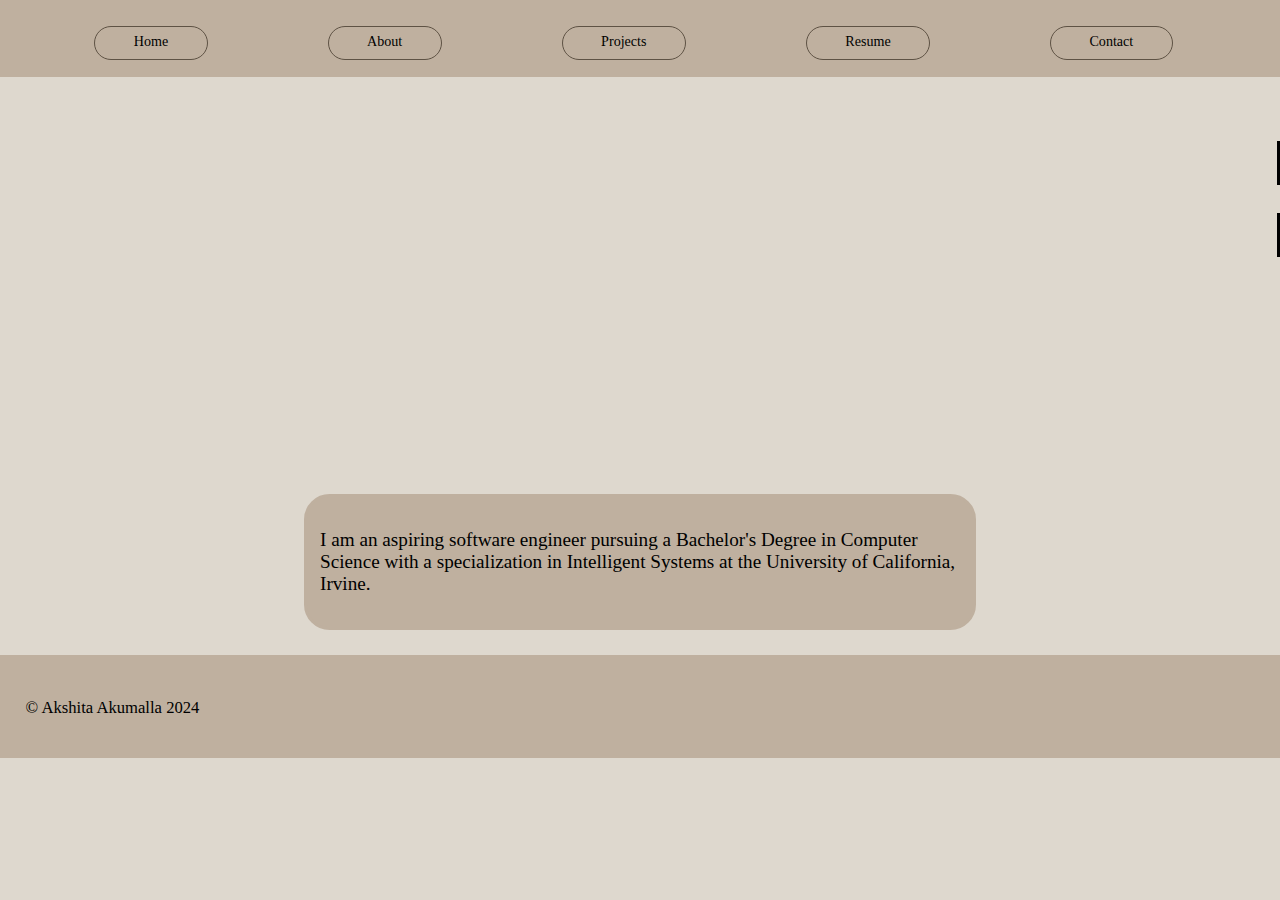
<file: index.html>
<!DOCTYPE html>
<html lang="en">

<head>
  <meta charset="utf-8">
  <meta name="viewport" content="width=device-width">
  <title>Portfolio</title>
  <link href="style.css" rel="stylesheet" type="text/css">
</head>

<body>
  <heading>
  <nav>
    <div class="navigation">
      <a id="home" href="index.html" class = "button"> Home </a>
      <a id = "about" href="about/about.html" class = "button"> About</a>
      <a id = "projects" href="projects/projects.html" class = "button">Projects</a>
      <a id = "resume" href="resume/resume.html" class = "button">Resume</a>
      <a id = "contact" href="contact/contact.html" class = "contact">Contact</a>
    </div>
  </nav>
</heading>
  <div class="text_animationDisplay">
    Hello! I'm Akshita Akumalla!
  </div>
  <div class="text_animationDisplay2">
    Welcome to my portfolio!
  </div>
  <div class="empty-box">
    <img
      id = "my-photo"
      src="my_photo.png"
      alt = ""
     >
  </div>
  <div class="introduction">
    <p id="intro">
      I am an aspiring software engineer pursuing a Bachelor's Degree in Computer Science with a specialization in Intelligent Systems at the University of California, Irvine.
    </p>
  </div>
  <footer>
    <div class="title-footer">
  <p style="color: black; padding-left: 2vw; padding-bottom: 1.5vw; font-size: 1.3vw;">&#169; Akshita Akumalla 2024</p>
    </div>
  </footer>
  
</body>

</html>
</file>
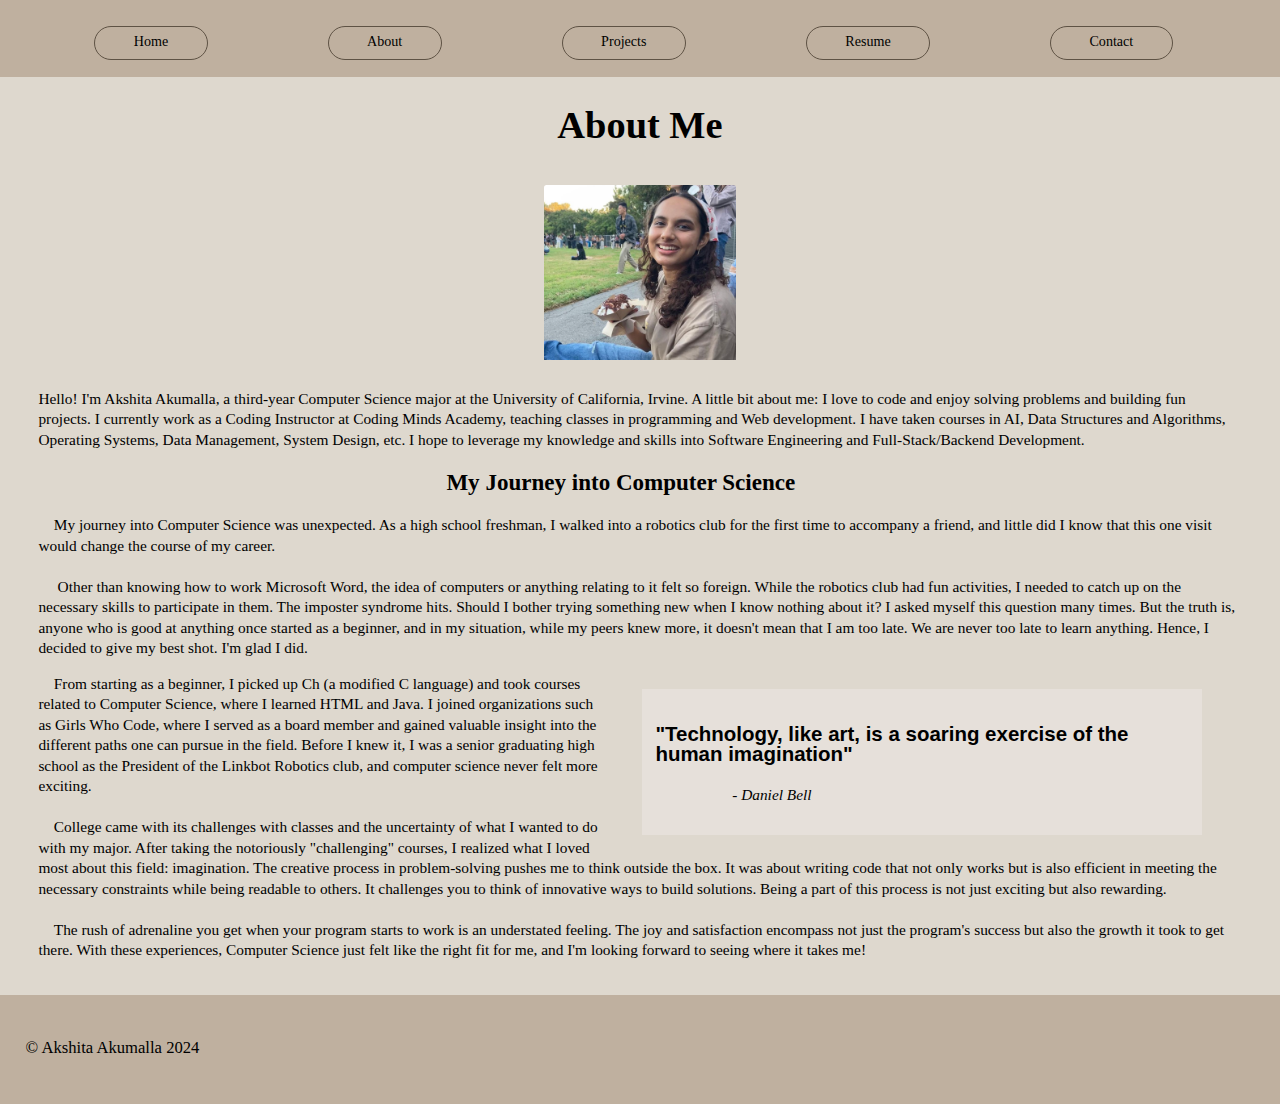
<file: about/about.html>
<!DOCTYPE html>
<html>

<head>
  <meta charset="utf-8">
  <meta name="viewport" content="width=device-width">
  <title>About</title>
  <link href="about.css" rel="stylesheet" type="text/css" />
</head>
<body>
  <heading>
    <nav>
      <div class="navigation">
        <a id="home" href="../index.html" class = "button"> Home </a>
        <a id = "about" href="about.html" class = "button"> About</a>
        <a id = "projects" href="../projects/projects.html" class = "button">Projects</a>
        <a id = "resume" href="../resume/resume.html" class = "button">Resume</a>
        <a id = "contact" href="../contact/contact.html" class = "contact">Contact</a>
      </div>
    </nav>
  </heading>
  <h1> About Me </h1>
  <img
    style = "width: 15vw; display: block; margin: auto; border-radius: 0.2vw; padding-bottom: 1vw;"
    src = "my_photo2.png"
  />
  <div id="introduction" style="padding-left: 3vw; padding-right: 3vw; font-size: 1.2vw;">
    <p class = "text" style="line-height: 1.6vw;"> Hello! I'm Akshita Akumalla, a third-year Computer Science major at the University of California, Irvine. A little bit about me: I love to code and enjoy solving problems and building fun projects. I currently work as a Coding Instructor at Coding Minds Academy, teaching classes in programming and Web development. I have taken courses in AI, Data Structures and Algorithms, Operating Systems, Data Management, System Design, etc. I hope to leverage my knowledge and skills into Software Engineering and Full-Stack/Backend Development.</p>
  </div>
  <div class = "text-container">
  <article>
    <h2> My Journey into Computer Science </h2>
    <section>
      <p> &ensp;&ensp;My journey into Computer Science was unexpected. As a high school freshman, I walked into a robotics club for the first time to accompany a friend, and little did I know that this one visit would change the course of my career. <br><br> &ensp;&ensp; Other than knowing how to work Microsoft Word, the idea of computers or anything relating to it felt so foreign. While the robotics club had fun activities, I needed to catch up on the necessary skills to participate in them. The imposter syndrome hits. Should I bother trying something new when I know nothing about it? I asked myself this question many times. But the truth is, anyone who is good at anything once started as a beginner, and in my situation, while my peers knew more, it doesn't mean that I am too late. We are never too late to learn anything. Hence, I decided to give my best shot. I'm glad I did.</p>
      <div class = "quote-container">
        <aside>
          <blockquote class="bq">
            <p id = "quote">"Technology, like art, is a soaring exercise of the human imagination"</p>
            <p id = "source"> - <em>Daniel Bell</em></p>
          </blockquote>
        </aside>
      </div>
        <p style="padding-bottom: 1.5vw;"> &ensp;&ensp;From starting as a beginner, I picked up Ch (a modified C language) and took courses related to Computer Science, where I learned HTML and Java. I joined organizations such as Girls Who Code, where I served as a board member and gained valuable insight into the different paths one can pursue in the field. Before I knew it, I was a senior graduating high school as the President of the Linkbot Robotics club, and computer science never felt more exciting. <br> <br> &ensp;&ensp;College came with its challenges with classes and the uncertainty of what I wanted to do with my major. After taking the notoriously "challenging" courses, I realized what I loved most about this field: imagination. The creative process in problem-solving pushes me to think outside the box. It was about writing code that not only works but is also efficient in meeting the necessary constraints while being readable to others. It challenges you to think of innovative ways to build solutions. Being a part of this process is not just exciting but also rewarding. <br><br>&ensp;&ensp;The rush of adrenaline you get when your program starts to work is an understated feeling. The joy and satisfaction encompass not just the program's success but also the growth it took to get there. With these experiences, Computer Science just felt like the right fit for me, and I'm looking forward to seeing where it takes me!  </p>
    </section>
  </article>
    </div>
    <footer>
      <div class="about-footer">
    <p style="color: black; padding-left: 2vw; padding-bottom: 1.5vw; font-size: 1.3vw;">&#169; Akshita Akumalla 2024</p>
      </div>
    </footer>

</body>
</html>
</file>
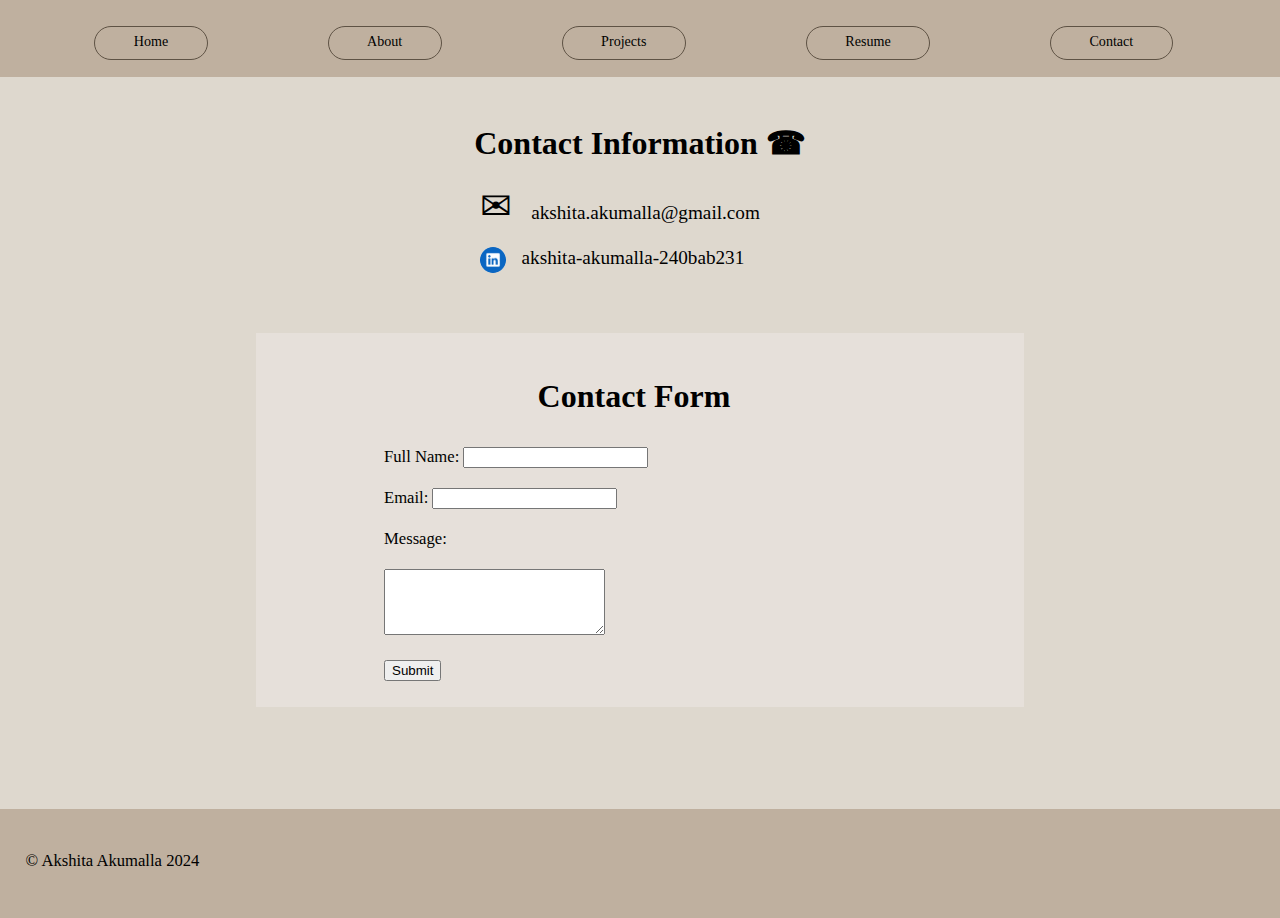
<file: contact/contact.html>
<!DOCTYPE html>
<html lang="en">

<head>
  <meta charset="utf-8">
  <meta name="viewport" content="width=device-width">
  <title>Contact</title>
  <link href="contact.css" rel="stylesheet" type="text/css">
  
</head>
<body>
  <header>
    <nav>
      <div class="navigation">
        <a id="home" href="../index.html" class = "button"> Home </a>
        <a id = "about" href="../about/about.html" class = "button"> About</a>
        <a id = "projects" href="../projects/projects.html" class = "button">Projects</a>
        <a id = "resume" href="../resume/resume.html" class = "button">Resume</a>
        <a id = "contact" href="contact.html" class = "contact">Contact</a>
      </div>
    </nav>
  </header>
  <h1> Contact Information &#9742;</h1>
  <div class="contact-info">
  <p style="margin-left: 17.5vw; font-size: 1.5vw;"> 
    <a href = "mailto:akshita.akumalla@gmail.com" target="_blank"> <span style="font-size: 3vw;">&#9993; </span> </a>
    &ensp;akshita.akumalla@gmail.com</p>
    
    <a href="https://www.linkedin.com/in/akshita-akumalla-240bab231" target="_blank">
    <img 
      src = "linked-in-logo.png"
      alt="LinkedIn Logo"
      style="width: 2vw; display:block;border-radius: 50%; margin-left: 17.5vw;"
    >
    </a>
    
    <p style="transform: translate(20vw, -3.5vw); font-size: 1.5vw;">
      &ensp;akshita-akumalla-240bab231</p>
  </div>
<!--- Alternate google form<iframe src="https://docs.google.com/forms/d/e/1FAIpQLSd3GixO-vuJAU0CeC_Deqh9wn-DWfyWNCp-Zw9hYE9VoeF5Vw/viewform?embedded=true" width="640" height="645" frameborder="0" marginheight="0" marginwidth="0">Loading…</iframe> -->
<div class="contact-form">
  <h3 style="margin-left: 12vw; font-size: 2.5vw;">Contact Form</h3>

  <form action="/submit" method="post" style="font-size: 1.3vw;">
      <label for="name">Full Name:</label>
      <input type="text" id="name" name="name" required>
      <br>
      <br>

      <label for="email">Email:</label>
      <input type="email" id="email" name="email" required>
    <br>
    <br>
    <label for="message">Message:</label>
    <br>
    <br>
    <textarea id="message" name="message" rows="4" cols="25" required>
    </textarea>

      <br>
    <br>
      <input type="submit" value="Submit">
  </form>
</div>
<footer>
  <div class="contact-footer">
<p style="color: black; padding-left: 2vw; padding-bottom: 1.5vw; font-size: 1.3vw;">&#169; Akshita Akumalla 2024</p>
  </div>
</footer>
</body>
</html>
</file>
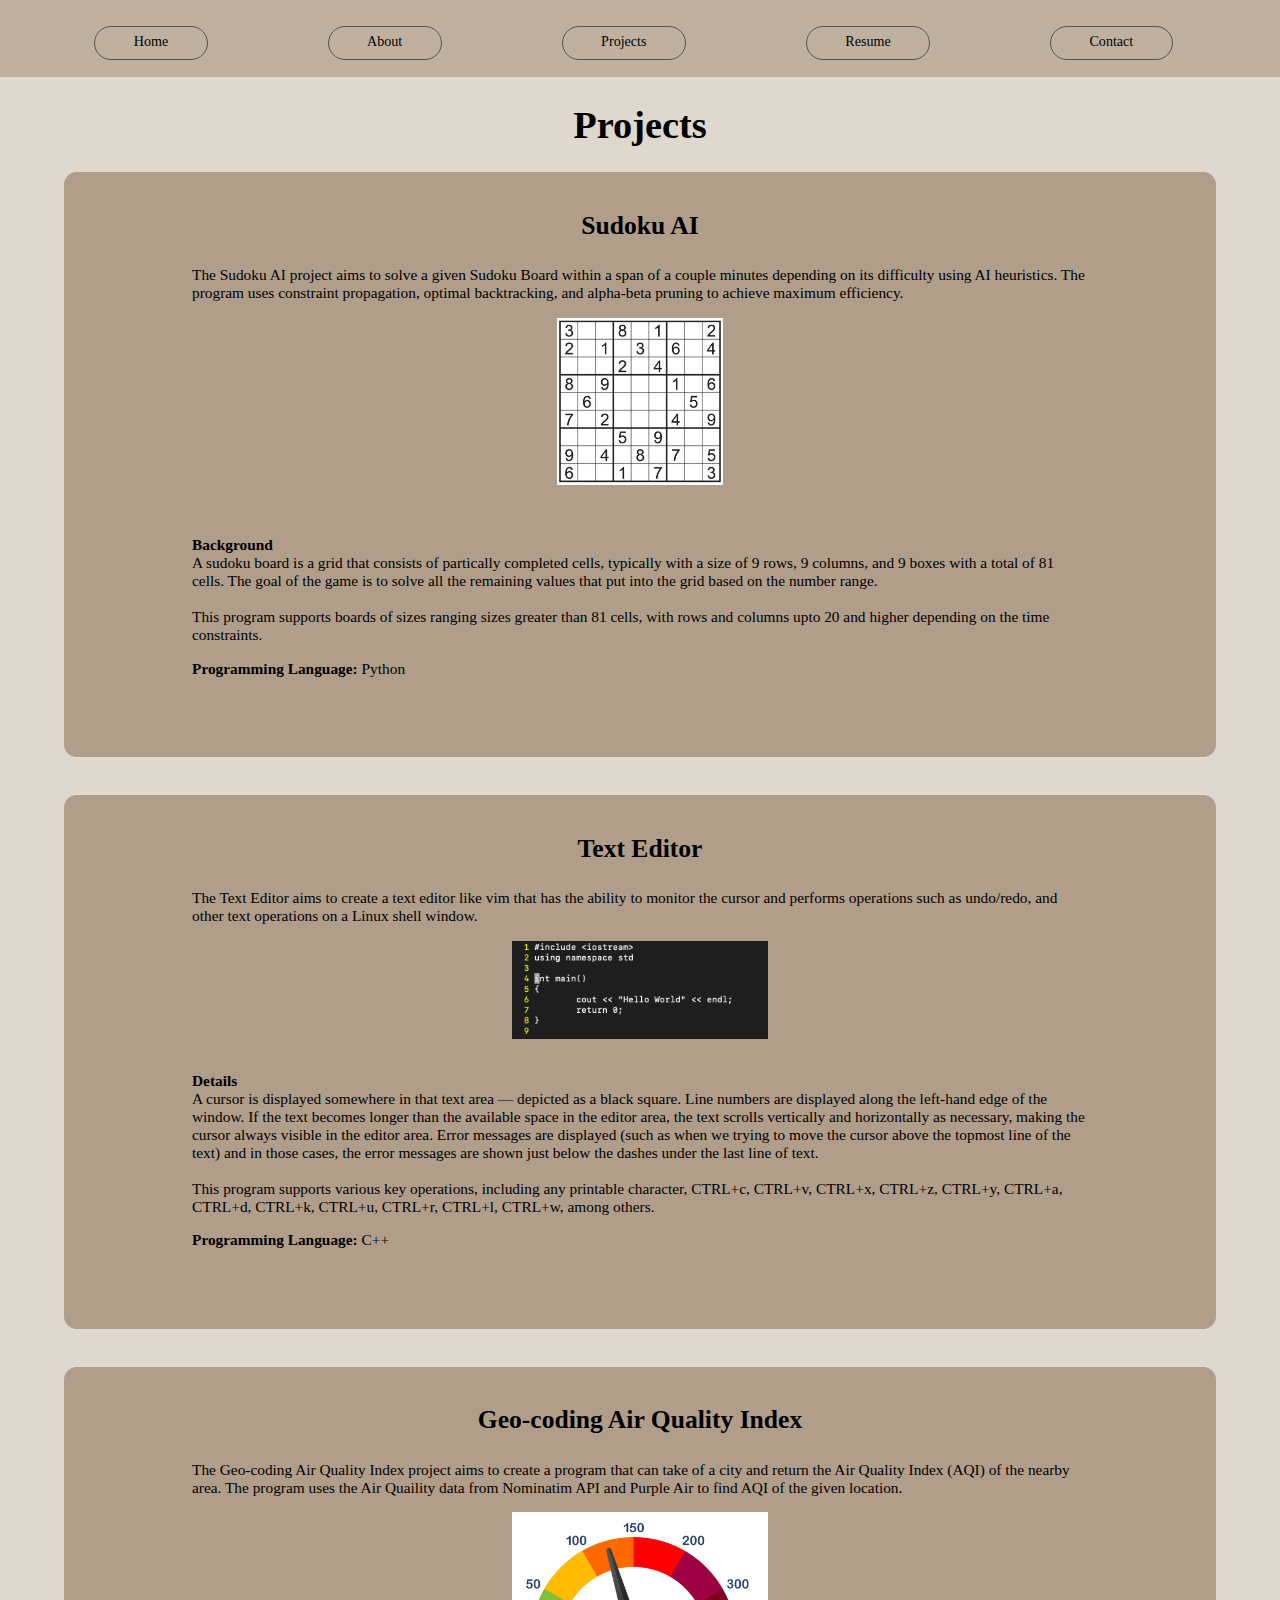
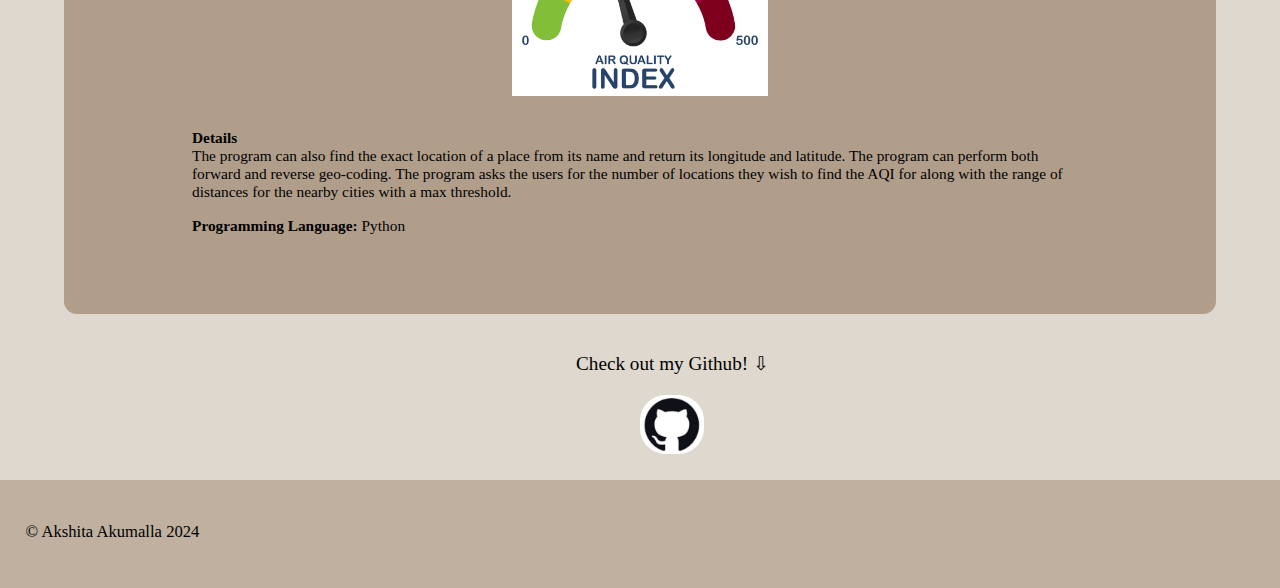
<file: projects/projects.html>
<!DOCTYPE html>
<html lang="en">

<head>
  <meta charset="utf-8">
  <meta name="viewport" content="width=device-width">
  <title>Projects</title>
  <link href="projects.css" rel="stylesheet" type="text/css" />
</head>
<body>
  <header>
    <nav>
      <div class="navigation">
        <a id="home" href="../index.html" class = "button"> Home </a>
        <a id = "about" href="../about/about.html" class = "button"> About</a>
        <a id = "projects" href="projects.html" class = "button">Projects</a>
        <a id = "resume" href="../resume/resume.html" class = "button">Resume</a>
        <a id = "contact" href="../contact/contact.html" class = "contact">Contact</a>
      </div>
    </nav>
  </header>
<h1> Projects </h1>
<div id = "project1">
  <h3> Sudoku AI </h3>
  <p class = "text"> The Sudoku AI project aims to solve a given Sudoku Board within a span of a couple minutes depending on its difficulty using AI heuristics. The program uses constraint propagation, optimal backtracking, and alpha-beta pruning to achieve maximum efficiency.
  </p>
  <img
    style = "width: 13vw; display: block; margin: auto;"
    src = "sudoku-board.png"
    alt = "A partially solved Sudoku board"
    >
  <p class = "text"><br> <br> <span style="font-weight: bolder;">Background</span> <br>A sudoku board is a grid that consists of partically completed cells, typically with a size of 9 rows, 9 columns, and 9 boxes with a total of 81 cells. The goal of the game is to solve all the remaining values that put into the grid based on the number range. <br> <br> This program supports boards of sizes ranging sizes greater than 81 cells, with rows and columns upto 20 and higher depending on the time constraints. </p>
  <p class = "text"> <span style="font-weight: bolder;">Programming Language: </span>Python</p>
</div>
<div id = "project2">
  <h3> Text Editor </h3>
  <p class = "text">
    The Text Editor aims to create a text editor like vim that has the ability to monitor the cursor and performs operations such as undo/redo, and other text operations on a Linux shell window. 
</p>
  <img
    STYLE = "width: 20vw; display: block; margin: auto;"
    src = "text-editor.png"
    alt = "A text editor with a basic c++ program"
    />
  <p class = "text">
    <br> <span style="font-weight: bolder;">Details</span> <br> A cursor is displayed somewhere in that text area — depicted as a black square. Line numbers are displayed along the left-hand edge of the window. If the text becomes longer than the available space in the editor area, the text scrolls vertically and horizontally as necessary, making the cursor always visible in the editor area. Error messages are displayed (such as when  we trying to move the cursor above the topmost line of the text) and in those cases, the error messages are shown just below the dashes under the last line of text. <br><br>  This program supports various key operations, including any printable character, CTRL+c, CTRL+v, CTRL+x, CTRL+z, CTRL+y, CTRL+a, CTRL+d, CTRL+k, CTRL+u, CTRL+r, CTRL+l, CTRL+w, among others.
  </p>
  <p class = "text"> <span style="font-weight: bolder;">Programming Language: </span>C++</p>
</div>
<div id = "project3">
  <h3> Geo-coding Air Quality Index </h3>
  <p class = "text">
     The Geo-coding Air Quality Index project aims to create a program that can take of a city and return the Air Quality Index (AQI) of the nearby area. The program uses the Air Quaility data from Nominatim API and Purple Air to find AQI of the given location. 
  </p>
  <img
    STYLE = "width: 20vw; display: block; margin: auto;"
    src = "aqi.png"
    alt = "Air Quality Index measurement"
    />
  <p class = "text">
    <br> <span style="font-weight: bolder;">Details</span> <br>The program can also find the exact location of a place from its name and return its longitude and latitude. The program can perform both forward and reverse geo-coding. The program asks the users for the number of locations they wish to find the AQI for along with the range of distances for the nearby cities with a max threshold.
  </p>
  <p class = "text"> <span style="font-weight: bolder;">Programming Language: </span>Python</p>
</div>
  <div id = "git-text">
  <p style="font-size: 1.5vw;"> Check out my Github! &#8681;</p>
  </div>

  <a id ="github" href = "https://github.com/AxAkumax" target="_blank" class = "button">
    <img src = "github.png" alt = "Github" style = "width: 5vw; display: block; margin-left: 50vw; margin-bottom: 2vw; border-radius: 2vw;">
  </a>

<footer>
  <div class="projects-footer">
<p style="color: black; padding-left: 2vw; padding-bottom: 1.5vw; font-size: 1.3vw;">&#169; Akshita Akumalla 2024</p>
  </div>
</footer>
</body>
</html>
</file>
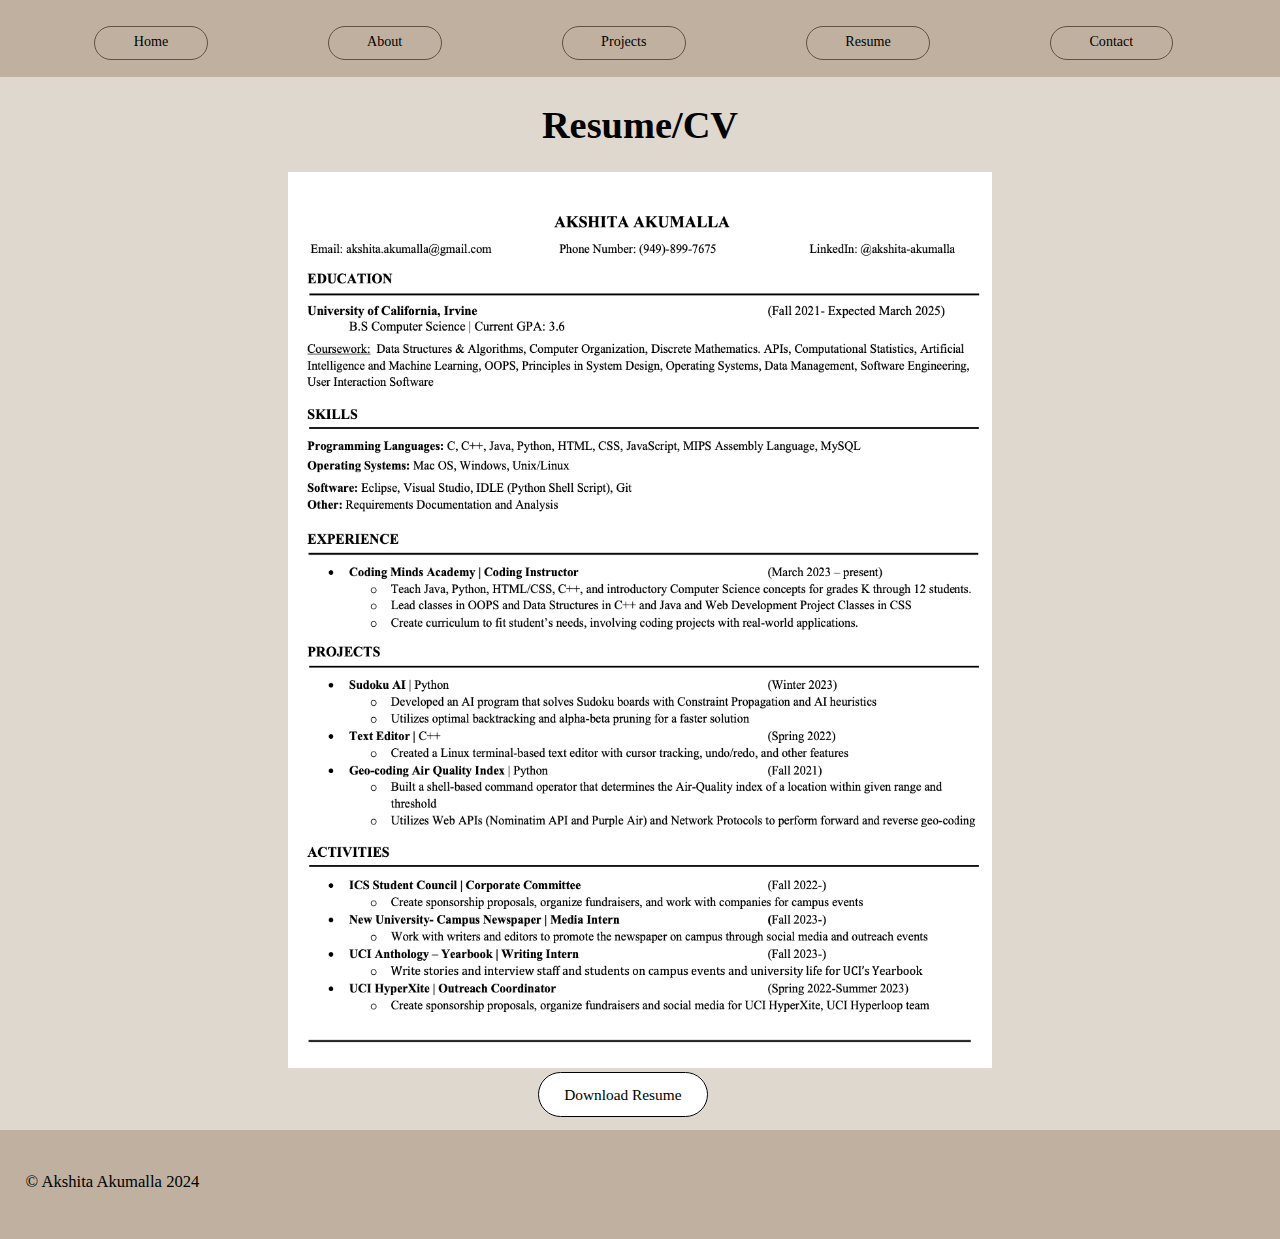
<file: resume/resume.html>
<!DOCTYPE html>
<html lang="en">

<head>
  <meta charset="utf-8">
  <meta name="viewport" content="width=device-width">
  <title>Resume</title>
  <link href="resume.css" rel="stylesheet" type="text/css">
</head>
<body>
  <header>
    <nav>
      <div class="navigation">
        <a id="home" href="../index.html" class = "button"> Home </a>
        <a id = "about" href="../about/about.html" class = "button"> About</a>
        <a id = "projects" href="../projects/projects.html" class = "button">Projects</a>
        <a id = "resume" href="resume.html" class = "button">Resume</a>
        <a id = "contact" href="../contact/contact.html" class = "contact">Contact</a>
      </div>
    </nav>
  </header>
<h1> Resume/CV </h1>
  <img
    style="height: 70vw; width: 55vw; display: block; margin: auto;"
    src="resume.png"
    alt="Resume"
  >
  <br>
  <a id = "download-button" href="Akshita_Akumalla_Resume.pdf" download="resume" class = "button">
      Download Resume
  </a>
  <footer>
    <div class="resume-footer">
  <p style="color: black; padding-left: 2vw; padding-bottom: 1.5vw; font-size: 1.3vw;">&#169; Akshita Akumalla 2024</p>
    </div>
  </footer>
</body>
</html>
</file>
<file: style.css>
html {
  height: 100%;
  width: 100%;
  background-color: #ded8ce;
}
body{
  margin: 0px;
  padding: 0px;
}
@keyframes textCursor{
  0%{
    color:black;
    width: 0%;
  }
  100%{
    width: 57%;
    color: #5e5244;
    border-right: 0px solid #ded8ce;
  }
}

.text_animationDisplay{
  color :#ded8ce;
  overflow: hidden;
  white-space: nowrap;
  border-right: 3px solid black;
  font-size: 3vw;
  font-weight: 700;
  animation: textCursor 2.3s steps(30) forwards;
  margin-top: 5vw;
  margin-left: 32vw;
}
.text_animationDisplay2{
  color :#ded8ce;
  overflow: hidden;
  white-space: nowrap;
  border-right: 3px solid black;
  font-size: 3vw;
  font-weight: 700;
  animation: textCursor 2.3s steps(25) 2.3s forwards;
  margin-top: 2.2vw;
  margin-left: 32vw;
}
@keyframes box{
  0%{
    opacity: 0%;
  } 
  100%{
    opacity: 100%;
  }
  
}
.empty-box{
  width: 15vw;
  height: 15vw;
  opacity: 0%;
  transform: translateX(42vw);
  animation: box 2.3s linear 1.5s 1 normal forwards;
  background-color: #bfb09f;
  margin-top: 2.5vw;
  border-radius: 50%;
  margin-bottom: 1vw;
}
.empty-box img{
  margin-left: auto;
  margin-right: auto;
  display: block;
}
.title-footer{
  height: 5vw;
  background-color: #bfb09f;
  padding-right: 2vw;
  padding-top: 2vw;
  padding-bottom: 1vw;
}
#home, #about, #contact, #projects, #resume{
  margin-top: 1vw;
  margin-right: 2vw;
  margin-left: 1vw;
  margin-bottom: 1vw;
  font-size: 1.1vw;
  padding-left: 3vw;
  padding-right: 3vw;
  padding-top: 0.5vw;
  padding-bottom: 2vw;
  font-family: Times New Roman;
  background-color: #bfb09f;
  border-style:solid;
  border-width: 0.1vw;
  border-radius: 5vw;
  border-color: #5e5244;
}
.navigation{
  padding-top: 1vw;
  height: 4vw;
  padding-bottom: 1vw;
  background-color: #bfb09f;
  display:flex;
  justify-content: space-evenly;
}
a:link {
  text-decoration: none; 
  color:black;
}
a:visited { 
  text-decoration: none; 
  color:black;
}
a:hover { 
  text-decoration: none; 
  color:black;
}
a:active { 
  text-decoration: none; 
  color:black;
}
#home:hover{
  background-color: #ded8ce;
}
#about:hover{
  background-color: #ded8ce;
}
#projects:hover{
  background-color: #ded8ce;
}
#resume:hover{
  background-color: #ded8ce;
}
#contact:hover{
  background-color: #ded8ce;
}
.introduction{
  margin: auto;
  margin-bottom: 2vw;
  padding: 1vw;
  width: 50vw;
  border-color: #bfb09f;
  margin-left: auto;  
  background-color:  #bfb09f;
  border-style: solid;
  border-radius: 2vw;
}
#intro{
  color:black;
  font-size: 1.5vw;
}
.empty-box #my-photo{
  width: 12vw; 
  height: 13vw; 
  border-radius: 50%; 
  transform: translateX(2vw); 
  transform: translateY(0.98vw);
}
</file>
<file: about/about.css>
html {
  height: 100%;
  width: 100%;
  background-color: #ded8ce;
}
body{
  margin: 0px;
  padding: 0px;
}
#home, #about, #contact, #projects, #resume{
  margin-top: 1vw;
  margin-right: 2vw;
  margin-left: 1vw;
  margin-bottom: 1vw;
  font-size: 1.1vw;
  padding-left: 3vw;
  padding-right: 3vw;
  padding-top: 0.5vw;
  padding-bottom: 2vw;
  font-family: Times New Roman;
  background-color: #bfb09f;
  border-style:solid;
  border-width: 0.1vw;
  border-radius: 5vw;
  border-color: #5e5244;
}
.navigation{
  padding-top: 1vw;
  height: 4vw;
  padding-bottom: 1vw;
  background-color: #bfb09f;
  display:flex;
  justify-content: space-evenly;
}
a:link {
  text-decoration: none; 
  color:black;
}
a:visited { 
  text-decoration: none; 
  color:black;
}
a:hover { 
  text-decoration: none; 
  color:black;
}
a:active { 
  text-decoration: none; 
  color:black;
}
#home:hover{
  background-color: #ded8ce;
}
#about:hover{
  background-color: #ded8ce;
}
#projects:hover{
  background-color: #ded8ce;
}
#resume:hover{
  background-color: #ded8ce;
}
#contact:hover{
  background-color: #ded8ce;
}
h1{
text-align: center;
font-size: 3vw;
padding-bottom: 1vw;
}
.bq{
background-color: #e6e0da;
padding: 1vw;
border-style: solid;
border-width: 0.1vw;
border-color: #e6e0da;
}
.my_cs_journey{
display: flex;
align-items: center;
}
.quote-container{
margin: 0%;
display: inline-block;
float: right;
}
.text-container{
flex:1;
margin: 0%;
}

aside{
width: 50vw;
}
.bq #quote{
font-size: 1.6vw;
font-weight: bold;
font-family: Verdana, Geneva, Tahoma, sans-serif;
}
.bq #source{
padding-left: 6vw;
font-size: 1.2vw;
}
section{
padding-left: 3vw; 
padding-right: 3vw; 
padding-top: 0vw; 
margin-top: 0vw; 
font-size: 1.2vw;
line-height: 1.6vw;
}
h2{
padding-right: 3vw;
font-size: 1.8vw;
text-align: center;
}
.about-footer{
height: 5vw;
background-color: #bfb09f;
padding-right: 2vw;
padding-top: 2vw;
padding-bottom: 1.5vw;
}
</file>
<file: contact/contact.css>
html {
  height: 100%;
  width: 100%;
  background-color: #ded8ce;
}
body{
  margin: 0px;
  padding: 0px;
}
#home, #about, #contact, #projects, #resume{
  margin-top: 1vw;
  margin-right: 2vw;
  margin-left: 1vw;
  margin-bottom: 1vw;
  font-size: 1.1vw;
  padding-left: 3vw;
  padding-right: 3vw;
  padding-top: 0.5vw;
  padding-bottom: 2vw;
  font-family: Times New Roman;
  background-color: #bfb09f;
  border-style:solid;
  border-width: 0.1vw;
  border-radius: 5vw;
  border-color: #5e5244;
}
.navigation{
  padding-top: 1vw;
  height: 4vw;
  padding-bottom: 1vw;
  background-color: #bfb09f;
  display:flex;
  justify-content: space-evenly;
}
a:link {
  text-decoration: none; 
  color:black;
}
a:visited { 
  text-decoration: none; 
  color:black;
}
a:hover { 
  text-decoration: none; 
  color:black;
}
a:active { 
  text-decoration: none; 
  color:black;
}
#home:hover{
  background-color: #ded8ce;
}
#about:hover{
  background-color: #ded8ce;
}
#projects:hover{
  background-color: #ded8ce;
}
#resume:hover{
  background-color: #ded8ce;
}
#contact:hover{
  background-color: #ded8ce;
}
h1{
text-align: center;
padding-top: 2vw;
}
.contact-info{
padding-left: 1vw;
padding-right: 1vw;
width: 60vw;
margin:auto;
border-radius:2%;
}
.contact-form{
padding-top: 1vw;
margin-left: 20vw;
margin-right: 20vw;
padding-left:10vw;
padding-bottom: 2vw;
margin-bottom: 8vw;
background-color: #e6e0da;
}
.contact-footer{
height: 5vw;
background-color: #bfb09f;
padding-right: 2vw;
padding-top: 2vw;
padding-bottom: 1.5vw;
}
</file>
<file: projects/projects.css>
html {
  height: 100%;
  width: 100%;
  background-color: #ded8ce;
}
body{
  margin: 0px;
  padding: 0px;
}
#home, #about, #contact, #projects, #resume{
  margin-top: 1vw;
  margin-right: 2vw;
  margin-left: 1vw;
  margin-bottom: 1vw;
  font-size: 1.1vw;
  padding-left: 3vw;
  padding-right: 3vw;
  padding-top: 0.5vw;
  padding-bottom: 2vw;
  font-family: Times New Roman;
  background-color: #bfb09f;
  border-style:solid;
  border-width: 0.1vw;
  border-radius: 5vw;
  border-color: #5e5244;
}
.navigation{
  padding-top: 1vw;
  height: 4vw;
  padding-bottom: 1vw;
  background-color: #bfb09f;
  display:flex;
  justify-content: space-evenly;
}
a:link {
  text-decoration: none; 
  color:black;
}
a:visited { 
  text-decoration: none; 
  color:black;
}
a:hover { 
  text-decoration: none; 
  color:black;
}
a:active { 
  text-decoration: none; 
  color:black;
}
#home:hover{
  background-color: #ded8ce;
}
#about:hover{
  background-color: #ded8ce;
}
#projects:hover{
  background-color: #ded8ce;
}
#resume:hover{
  background-color: #ded8ce;
}
#contact:hover{
  background-color: #ded8ce;
}
h1{
text-align: center;
font-size: 3vw;
}
h3{
text-align: center;
font-size: 2vw;
}
.projects-footer{
height: 5vw;
background-color: #bfb09f;
padding-right: 2vw;
padding-top: 2vw;
padding-bottom: 1.5vw;
}
#project1, #project2, #project3{
margin-top: 1vw;
margin-bottom: 3vw;
margin-left: 5vw;
margin-right: 5vw;
padding-top: 1vw;
padding-bottom: 5vw;
padding-left: 10vw;
padding-right: 10vw;
border-radius: 1vw;
}
#project1:hover, #project2:hover, #project3:hover{
background-color: white;
}
#project1{
background-color: #b09e8b;
}
#project2{
background-color: #b09e8b;
}
#project3{
background-color: #b09e8b;
}
.text{
font-size: 1.2vw;
}
#git-text{
padding-left: 45vw;
}
</file>
<file: resume/resume.css>
html {
  height: 100%;
  width: 100%;
  background-color: #ded8ce;
}
body{
  margin: 0px;
  padding: 0px;
}
#home, #about, #contact, #projects, #resume{
  margin-top: 1vw;
  margin-right: 2vw;
  margin-left: 1vw;
  margin-bottom: 1vw;
  font-size: 1.1vw;
  padding-left: 3vw;
  padding-right: 3vw;
  padding-top: 0.5vw;
  padding-bottom: 2vw;
  font-family: Times New Roman;
  background-color: #bfb09f;
  border-style:solid;
  border-width: 0.1vw;
  border-radius: 5vw;
  border-color: #5e5244;
}
.navigation{
  padding-top: 1vw;
  height: 4vw;
  padding-bottom: 1vw;
  background-color: #bfb09f;
  display:flex;
  justify-content: space-evenly;
}
a:link {
  text-decoration: none; 
  color:black;
}
a:visited { 
  text-decoration: none; 
  color:black;
}
a:hover { 
  text-decoration: none; 
  color:black;
}
a:active { 
  text-decoration: none; 
  color:black;
}
#home:hover{
  background-color: #ded8ce;
}
#about:hover{
  background-color: #ded8ce;
}
#projects:hover{
  background-color: #ded8ce;
}
#resume:hover{
  background-color: #ded8ce;
}
#contact:hover{
  background-color: #ded8ce;
}
h1{
text-align: center;
font-size: 3vw;
}
.resume-footer{
margin-top: 2vw;
height: 5vw;
background-color: #bfb09f;
padding-right: 2vw;
padding-top: 2vw;
padding-bottom: 1.5vw;
}
#download-button{
font-family: 'Times New Roman', Times, serif;
font-size: 1.2vw;
border-style:solid;
border-width: 0.1vw;
border-radius: 5vw;
padding-top: 1vw;
height: 4vw;
padding-bottom: 1vw;
padding-left: 2vw;
padding-right: 2vw;
margin-bottom: 5vw;
margin-left: 42vw;
background-color: white;
}
#download-button:hover{
background-color: #bfb09f;
}
</file>
